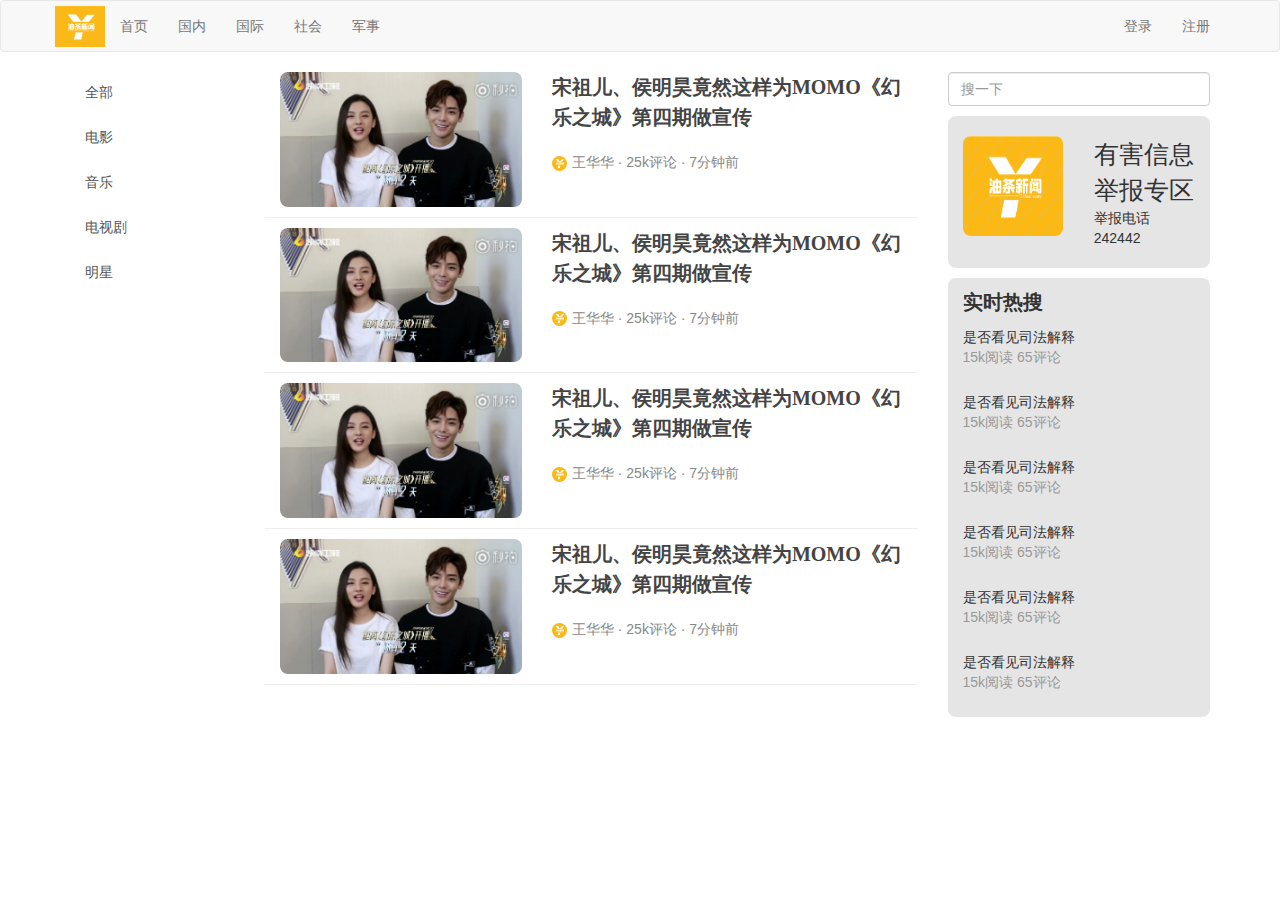
<file: main/index.html>
<!doctype html>
<html lang="en">
<head>
    <meta charset="UTF-8">
    <meta name="viewport"
          content="width=device-width, user-scalable=no, initial-scale=1.0, maximum-scale=1.0, minimum-scale=1.0">
    <meta http-equiv="X-UA-Compatible" content="ie=edge">
    <title>Document</title>
    <link rel="stylesheet" href="css/bootstrap.min.css">
    <link rel="stylesheet" href="css/main.css">
</head>
<body>
<div class="navbar navbar-default">
    <div class="container">
        <!---->
     <div class="navbar-header">
       <a href="index.html" class="navbar-brand"></a>
     </div>
          <label id="toggle-label" class="visible-xs-block" for="toggle-checkbox">MENU</label>
        <input  class="hidden" id="toggle-checkbox"  type="checkbox">
            <div class="hidden-xs">
                <ul class="nav navbar-nav">
                <li><a href="index.html">首页</a></li>
                <li><a href="#">国内</a></li>
                <li><a href="#">国际</a></li>
                <li><a href="#">社会</a></li>
                <li><a href="#">军事</a></li>
            </ul>
                <ul class="nav navbar-nav navbar-right">
                    <li><a href="login.html">登录</a></li>
                    <li><a href="signup.html">注册</a></li>

                </ul>
            </div>

</div>
</div>
<div class="container">
    <div class="row">
<div class="col-sm-2">
    <div class=" hidden-xs list-group side-bar">
        <a href="#" class="list-group-item">全部</a>
        <a href="#" class="list-group-item ">电影</a>
        <a href="#" class="list-group-item">音乐</a>
        <a href="#" class="list-group-item">电视剧</a>
        <a href="#" class="list-group-item">明星</a>
    </div>
</div>

<div class="col-sm-7"><!--1-->
    <div class="news-list"><!--2-->
        <div class="news-list-item clearfix"><!---->
            <div class="col-xs-5">
            <img src="img/01.png" >
        </div>
            <div class="col-xs-7">
                <a href="news.html" class="title">宋祖儿、侯明昊竟然这样为MOMO《幻乐之城》第四期做宣传</a>
                <div class="info info-right">
                    <span><span class="avatar"><img src="img/logo.png"></span></span>王华华</span> ·
                    <span>25k评论</span> ·
                    <span>7分钟前</span>
                </div>
            </div>
        </div>
        <div class="news-list-item clearfix"><!---->
            <div class="col-xs-5">
                <img src="img/01.png" >
            </div>
            <div class="col-xs-7">
                <a href="#" class="title">宋祖儿、侯明昊竟然这样为MOMO《幻乐之城》第四期做宣传</a>
                <div class="info info-right">
                    <span><span class="avatar"><img src="img/logo.png"></span></span>王华华</span> ·
                    <span>25k评论</span> ·
                    <span>7分钟前</span>
                </div>
            </div>
        </div>
        <div class="news-list-item clearfix"><!---->
            <div class="col-xs-5">
                <img src="img/01.png" >
            </div>
            <div class="col-xs-7">
                <a href="#" class="title">宋祖儿、侯明昊竟然这样为MOMO《幻乐之城》第四期做宣传</a>
                <div class="info info-right">
                    <span><span class="avatar"><img src="img/logo.png"></span></span>王华华</span> ·
                    <span>25k评论</span> ·
                    <span>7分钟前</span>
                </div>
            </div>
        </div>
        <div class="news-list-item clearfix"><!---->
            <div class="col-xs-5">
                <img src="img/01.png" >
            </div>
            <div class="col-xs-7">
                <a href="#" class="title">宋祖儿、侯明昊竟然这样为MOMO《幻乐之城》第四期做宣传</a>
                <div class="info info-right">
                    <span><span class="avatar"><img src="img/logo.png"></span></span>王华华</span> ·
                    <span>25k评论</span> ·
                    <span>7分钟前</span>
                </div>
            </div>
        </div>
    </div>
</div>
<div class="col-sm-3">
    <div class="search-bar">
        <input type="search" class="form-control" placeholder="搜一下">
    </div>
    <div class="side-bar-card flag clearfix">
        <div class="col-xs-6">
            <img src="img/logo.png">
        </div>
        <div class="col-xs-6">
            <div class="text-lg">有害信息举报专区</div>
            <div>举报电话242442</div>
        </div>
    </div>
    <div class="side-bar-card">
        <div class="card-title">实时热搜</div>
        <div class="card-body">
            <div class="list">
                <div class="item">
                    <div class="title">是否看见司法解释
                    <div class="desc">15k阅读 65评论</div>
                    </div>
                </div>
                <div class="item">
                    <div class="title">是否看见司法解释
                        <div class="desc">15k阅读 65评论</div>
                    </div>
                </div>
                <div class="item">
                    <div class="title">是否看见司法解释
                        <div class="desc">15k阅读 65评论</div>
                    </div>
                </div>
                <div class="item">
                    <div class="title">是否看见司法解释
                        <div class="desc">15k阅读 65评论</div>
                    </div>
                </div>
                <div class="item">
                    <div class="title">是否看见司法解释
                        <div class="desc">15k阅读 65评论</div>
                    </div>
                </div>
                <div class="item">
                    <div class="title">是否看见司法解释
                        <div class="desc">15k阅读 65评论</div>
                    </div>
                </div>

            </div>
        </div>
    </div>
</div>
</div>
</div>
</body>
</html>
</file>
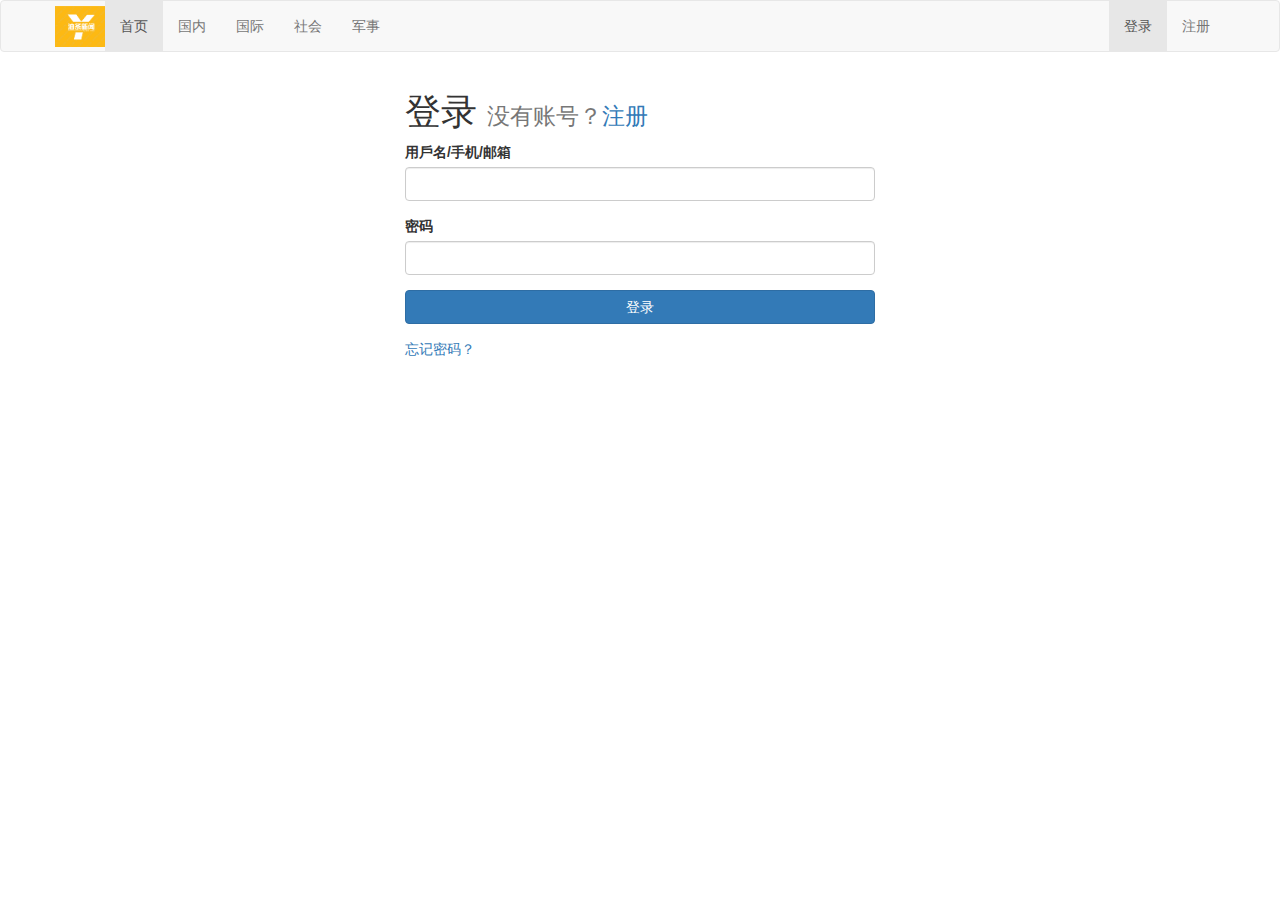
<file: main/login.html>
<!doctype html>
<html lang="en">
<head>
    <meta charset="UTF-8">
    <meta name="viewport"
          content="width=device-width, user-scalable=no, initial-scale=1.0, maximum-scale=1.0, minimum-scale=1.0">
    <meta http-equiv="X-UA-Compatible" content="ie=edge">
    <title>Document</title>
    <link rel="stylesheet" href="css/bootstrap.min.css">
    <link rel="stylesheet" href="css/main.css">
</head>
<body>
<div class="navbar navbar-default">
    <div class="container">
        <!---->
        <div class="navbar-header">
            <a href="index.html" class="navbar-brand"></a>
        </div>
        <div>
            <ul class="nav navbar-nav">
                <li class="active"><a href="index.html">首页</a></li>
                <li><a href="#">国内</a></li>
                <li><a href="#">国际</a></li>
                <li><a href="#">社会</a></li>
                <li><a href="#">军事</a></li>
            </ul>
            <ul class="nav navbar-nav navbar-right">
                <li class="active"><a href="login.html">登录</a></li>
                <li><a href="signup.html">注册</a></li>
            </ul>
        </div>
    </div>
</div>
<div class="container container-small">
    <h1>登录
    <small>没有账号？<a href="signup.html">注册</a></small>
    </h1>
    <form>
        <div class="form-group">
            <label>用戶名/手机/邮箱</label>
            <input type="text" class="form-control">
        </div>
        <div class="form-group">
            <label>密码</label>
            <input type="password" class="form-control">
        </div>
        <div class="form-group">
            <button class="btn btn-primary btn-block" type="submit">登录</button>
        </div>
        <div class="form-group">
            <a href="#">忘记密码？</a>
        </div>
    </form>
</div>
</body>
</html>
</file>
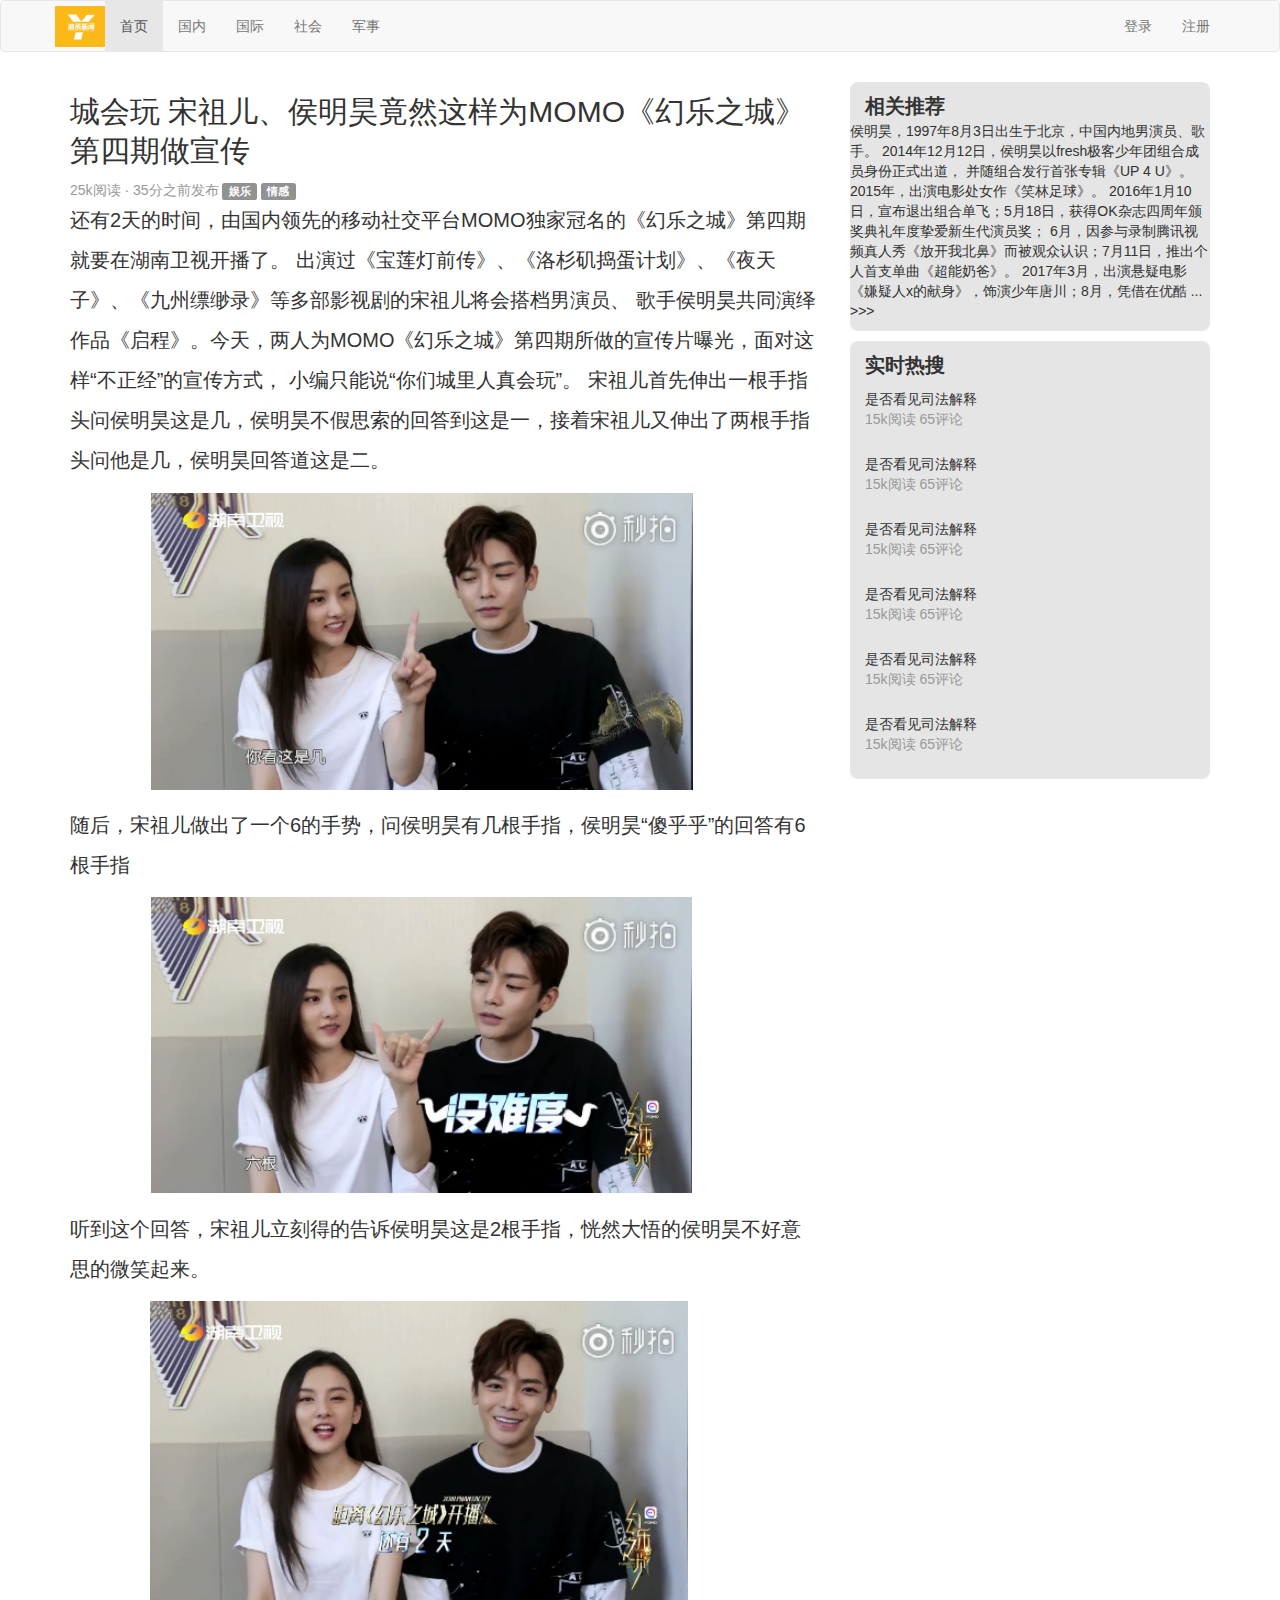
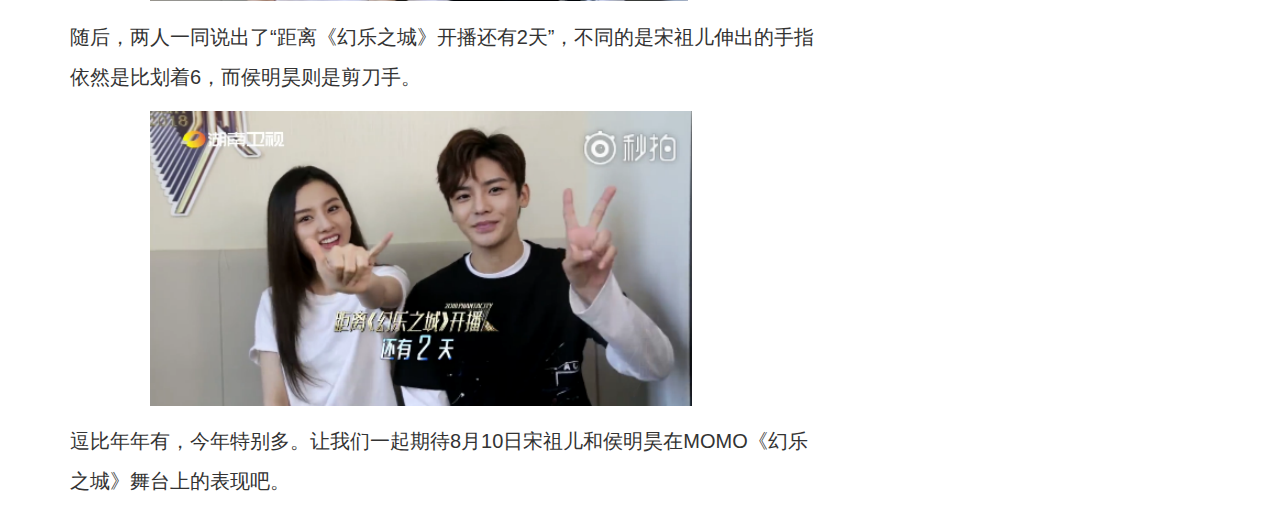
<file: main/news.html>
<!doctype html>
<html lang="en">
<head>
    <meta charset="UTF-8">
    <meta name="viewport"
          content="width=device-width, user-scalable=no, initial-scale=1.0, maximum-scale=1.0, minimum-scale=1.0">
    <meta http-equiv="X-UA-Compatible" content="ie=edge">
    <title>Document</title>
    <link rel="stylesheet" href="css/bootstrap.min.css">
    <link rel="stylesheet" href="css/main.css">
</head>
<body>
<div class="navbar navbar-default">
    <div class="container">
        <!---->
        <div class="navbar-header">
            <a href="index.html" class="navbar-brand"></a>
        </div>
        <div>
            <ul class="nav navbar-nav">
                <li class="active"><a href="index.html">首页</a></li>
                <li><a href="#">国内</a></li>
                <li><a href="#">国际</a></li>
                <li><a href="#">社会</a></li>
                <li><a href="#">军事</a></li>
            </ul>
            <ul class="nav navbar-nav navbar-right">
                <li><a href="login.html">登录</a></li>
                <li><a href="signup.html">注册</a></li>
            </ul>
        </div>
    </div>
</div>
<div class="container">
    <div class="row">
    <div class="col-md-8">
        <h2 class="news-title">城会玩 宋祖儿、侯明昊竟然这样为MOMO《幻乐之城》第四期做宣传</h2>
        <div class="news-status">25k阅读 · 35分之前发布
            <div class="label label-default">娱乐</div>
            <div class="label label-default">情感</div>
        </div>
        <div class="news-content">
            <div class="news-text">还有2天的时间，由国内领先的移动社交平台MOMO独家冠名的《幻乐之城》第四期就要在湖南卫视开播了。
                出演过《宝莲灯前传》、《洛杉矶捣蛋计划》、《夜天子》、《九州缥缈录》等多部影视剧的宋祖儿将会搭档男演员、
                歌手侯明昊共同演绎作品《启程》。今天，两人为MOMO《幻乐之城》第四期所做的宣传片曝光，面对这样“不正经”的宣传方式，
                小编只能说“你们城里人真会玩”。
                宋祖儿首先伸出一根手指头问侯明昊这是几，侯明昊不假思索的回答到这是一，接着宋祖儿又伸出了两根手指头问他是几，侯明昊回答道这是二。
                <img src="img/2.png" alt="">
                随后，宋祖儿做出了一个6的手势，问侯明昊有几根手指，侯明昊“傻乎乎”的回答有6根手指
                <img src="img/3.png" alt="">
                听到这个回答，宋祖儿立刻得的告诉侯明昊这是2根手指，恍然大悟的侯明昊不好意思的微笑起来。
                <img src="img/4.png" alt="">
                随后，两人一同说出了“距离《幻乐之城》开播还有2天”，不同的是宋祖儿伸出的手指依然是比划着6，而侯明昊则是剪刀手。
                <img src="img/5.png" alt="">
                逗比年年有，今年特别多。让我们一起期待8月10日宋祖儿和侯明昊在MOMO《幻乐之城》舞台上的表现吧。
                </p>
            </div>
        </div>
    </div>

    <div class="col-md-4">
        <div class="side-bar-card">
            <div class="card-title">相关推荐</div>
            <div>侯明昊，1997年8月3日出生于北京，中国内地男演员、歌手。
                2014年12月12日，侯明昊以fresh极客少年团组合成员身份正式出道，
                并随组合发行首张专辑《UP 4 U》。2015年，出演电影处女作《笑林足球》。
                2016年1月10日，宣布退出组合单飞；5月18日，获得OK杂志四周年颁奖典礼年度挚爱新生代演员奖；
                6月，因参与录制腾讯视频真人秀《放开我北鼻》而被观众认识；7月11日，推出个人首支单曲《超能奶爸》。
                2017年3月，出演悬疑电影《嫌疑人x的献身》，饰演少年唐川；8月，凭借在优酷 ... >>></div>

        </div>
        <div class="side-bar-card">
            <div class="card-title">实时热搜</div>
            <div class="card-body">
                <div class="list">
                    <div class="item">
                        <div class="title">是否看见司法解释
                            <div class="desc">15k阅读 65评论</div>
                        </div>
                    </div>
                    <div class="item">
                        <div class="title">是否看见司法解释
                            <div class="desc">15k阅读 65评论</div>
                        </div>
                    </div>
                    <div class="item">
                        <div class="title">是否看见司法解释
                            <div class="desc">15k阅读 65评论</div>
                        </div>
                    </div>
                    <div class="item">
                        <div class="title">是否看见司法解释
                            <div class="desc">15k阅读 65评论</div>
                        </div>
                    </div>
                    <div class="item">
                        <div class="title">是否看见司法解释
                            <div class="desc">15k阅读 65评论</div>
                        </div>
                    </div>
                    <div class="item">
                        <div class="title">是否看见司法解释
                            <div class="desc">15k阅读 65评论</div>
                        </div>
                    </div>

                </div>
            </div>
        </div>
    </div>
    </div>
</div>
</body>
</html>
</file>
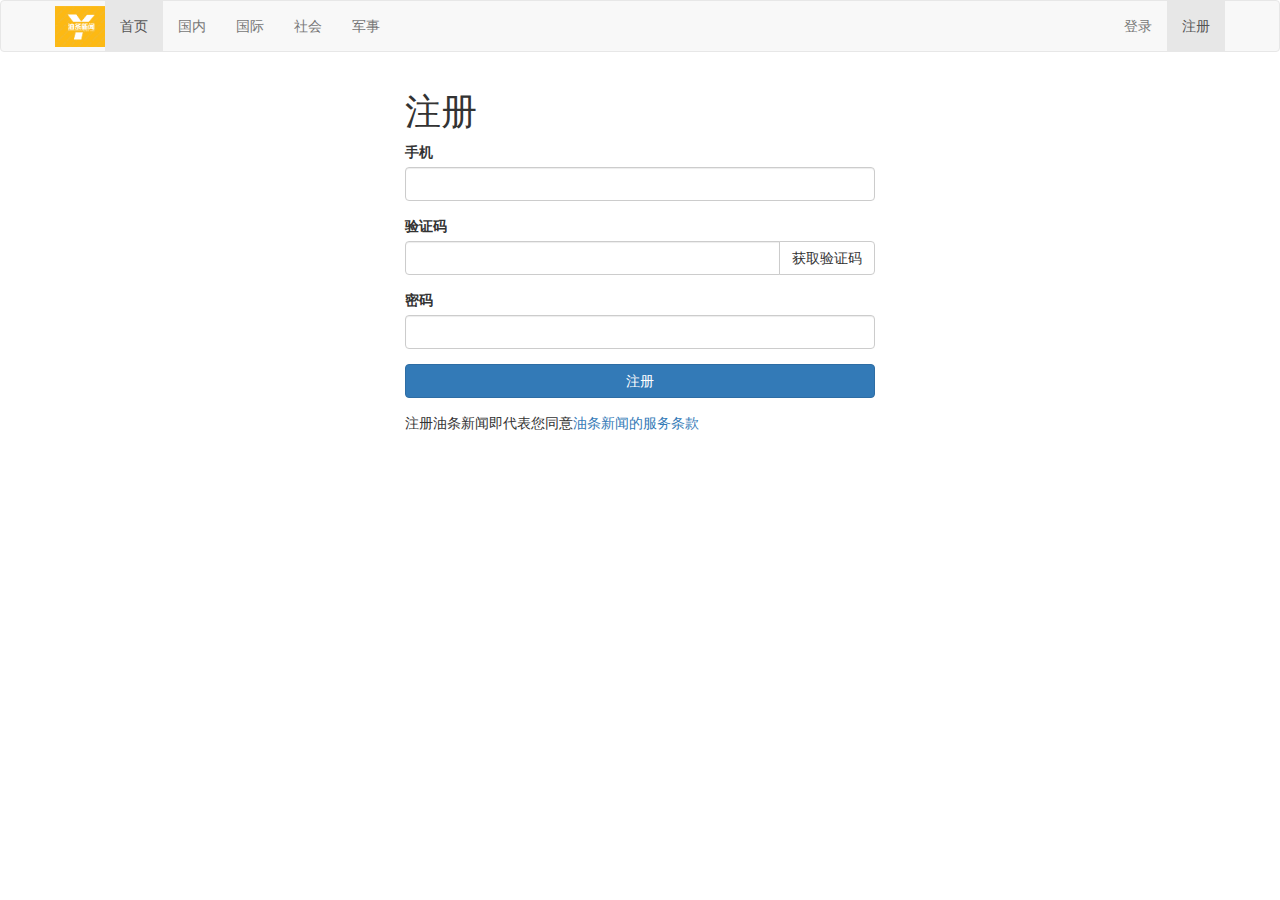
<file: main/signup.html>
<!doctype html>
<html lang="en">
<head>
    <meta charset="UTF-8">
    <meta name="viewport"
          content="width=device-width, user-scalable=no, initial-scale=1.0, maximum-scale=1.0, minimum-scale=1.0">
    <meta http-equiv="X-UA-Compatible" content="ie=edge">
    <title>Document</title>
    <link rel="stylesheet" href="css/bootstrap.min.css">
    <link rel="stylesheet" href="css/main.css">
</head>
<body>
<div class="navbar navbar-default">
    <div class="container">
        <!---->
        <div class="navbar-header">
            <a href="index.html" class="navbar-brand"></a>
        </div>
        <div>
            <ul class="nav navbar-nav">
                <li class="active"><a href="index.html">首页</a></li>
                <li><a href="#">国内</a></li>
                <li><a href="#">国际</a></li>
                <li><a href="#">社会</a></li>
                <li><a href="#">军事</a></li>
            </ul>
            <ul class="nav navbar-nav navbar-right">
                <li><a href="login.html">登录</a></li>
                <li class="active"><a href="signup.html">注册</a></li>
            </ul>
        </div>
    </div>
</div>
<div class="container container-small">
    <h1>注册
    <!--<small>没有账号？<a href="signup.html">注册</a></small>-->
    </h1>
    <form>
        <div class="form-group">
            <label>手机</label>
            <input type="text" class="form-control">
        </div>
        <div class="form-group">
            <label>验证码</label>
            <div class="input-group">
            <input type="text" class="form-control">
                <div class="input-group-btn">
                    <div class="btn btn-default">获取验证码</div>
                </div>
        </div>
        </div>
        <div class="form-group">
            <label>密码</label>
            <input type="password" class="form-control">
        </div>
        <div class="form-group">
            <button class="btn btn-primary btn-block" type="submit">注册</button>
        </div>
        <div class="form-group">
            注册油条新闻即代表您同意<a href="#">油条新闻的服务条款</a>
        </div>
    </form>
</div>
</body>
</html>
</file>
<file: main/css/main.css>
a:hover{
    text-decoration: none;

}

img{
    display: block;
    max-width: 100%;
}

img,
.side-bar .list-group-item,
.side-bar-card{
    border-radius: 8px;
}

.navbar-brand{
    background-image: url("../img/logo.png");
    width: 50px;
    background-size:100%;
    background-repeat: no-repeat;
    background-position: center center;
}
.side-bar .list-group-item{
    border: 0px;
    margin-bottom: 5px;

}
.side-bar .list-group-item:hover{
    background-color: #fcb913;
}
/*.side-bar .list-group-item.active{*/
   /*background-color: #fcb913;*/
/*}*/
/*.list-group-item{*/
    /*background-color: #fcb913;*/
/*}*/
.news-list-item{
   padding-top: 10px;
    padding-bottom: 10px;
    border-bottom: 1px solid #eee;
}
.news-list-item:first-child{
    padding-top: 0;

}
.news-list-item .title{
    /*让对象成为块级元素*/
    display: block;
    color: #444444;
    font-size: 20px;
    font-family: "Adobe 宋体 Std L";
    font-weight: 800;
    margin-bottom: 20px;
    line-height: 1.5;
}
.news-list-item .title:hover{
    color: #337ab7;
}
.news-list-item .info{
    color: #888;

}
.avatar{
    display: inline-block;
}
.avatar img{
    display: inline-block;
    width: 15px;
    height: 15px;
    margin-right: 5px;
}
.side-bar-card{
    background-color: rgba(0,0,0,0.1);
    margin-top: 10px;
    padding: 10px 0;
}
.side-bar-card img{
    width: 100px;
    height: 100px;
}
.side-bar-card.flag {
     padding-top: 20px;
     padding-bottom: 20px;
 }
.side-bar-card .text-lg{
    font-size: 180%;
}
.side-bar-card .card-title,
.side-bar-card .card-body .list .item
{
    padding: 10px 15px;
}
.side-bar-card .card-title{
    font-size: 20px;
    font-weight: bold;
    padding-top: 0;
    padding-bottom: 0;
}
.side-bar-card .card-body .list .item:hover{
    background:rgba(0,0,0,0.2);
}
.card-body .list .item .title{
    padding-bottom: 5px;
}
.card-body .list .item .desc{
    color: #999;
}


.news-title{
    line-height: 1.3;
}
.news-status{
    color: #999;
}
.news-status .label{
    opacity: 0.8;
}
.news-text{
    margin:auto;
    line-height: 2;
    font-size: 20px;
}
.news-text img{
    margin-top: 2px;
    margin-bottom: 5px;
   padding: 10px 80px;

}
.container-small{
    max-width: 500px;
}
.btn-primary:hover{
    background-color:#fcb913 ;
    border-color: #999999;
}
#toggle-checkbox:checked ~ div{
display: block !important;
}
#toggle-label{
   display: inline-block;
    position: absolute;
    right: 5px;
    top: 13px;
    font-size: 16px;
    font-weight: normal;
    color: #666;
    display: none;
}
#toggle-label:hover{
    color: #333;
}
</file>
